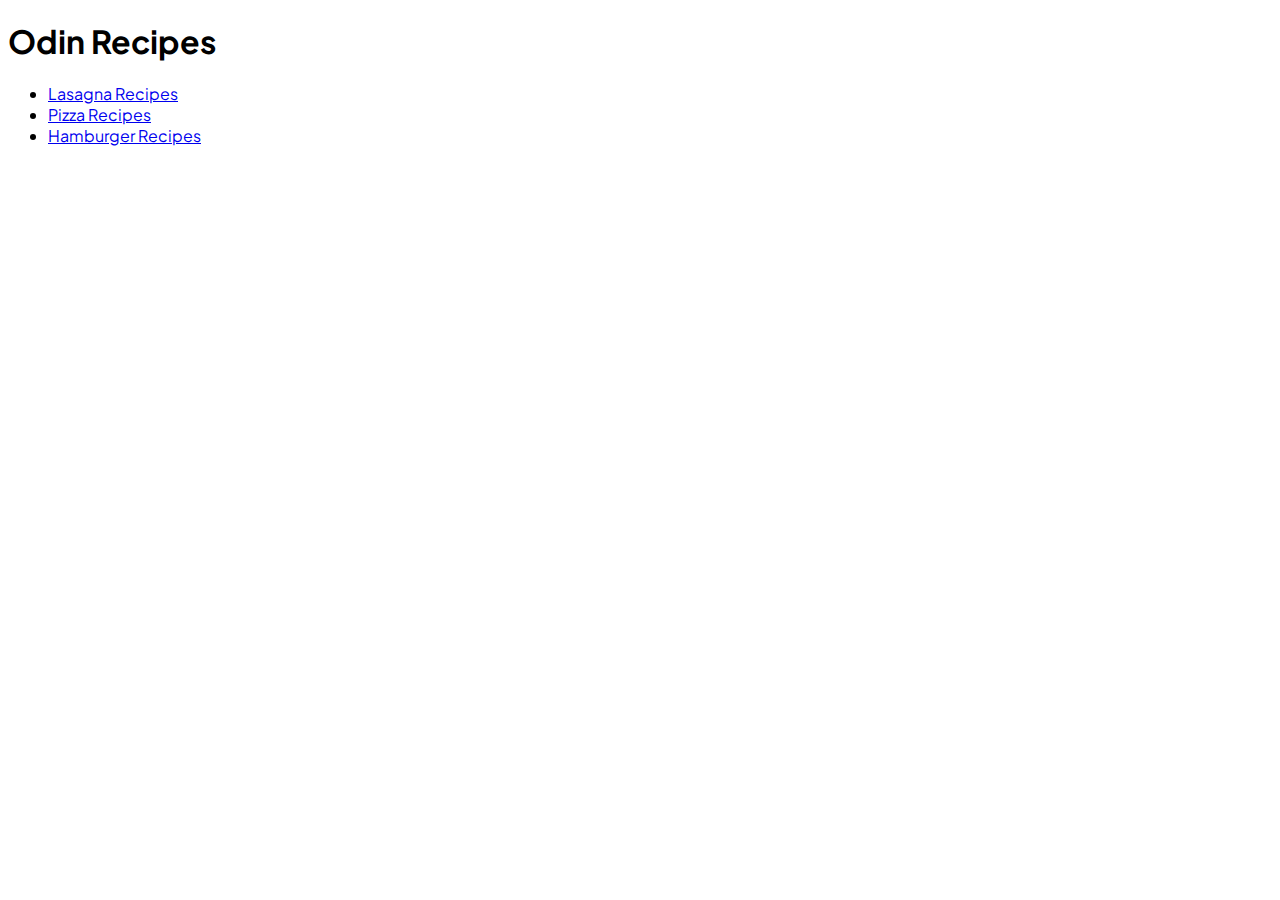
<file: index.html>
<!DOCTYPE html>
<html lang="en">
<head>
    <meta charset="UTF-8">
    <meta name="viewport" content="width=device-width, initial-scale=1.0">
    <title>Odin Recipes</title>
    <link rel="stylesheet" href="style.css">
</head>
<body>
    <h1>Odin Recipes</h1>
    <ul>
        <li><a href="recipes/lasagna.html">Lasagna Recipes</a></li>
        <li><a href="recipes/pizza.html">Pizza Recipes</a></li>
        <li><a href="recipes/hamburger.html">Hamburger Recipes</a></li>
    </ul>
</body>
</html>
</file>
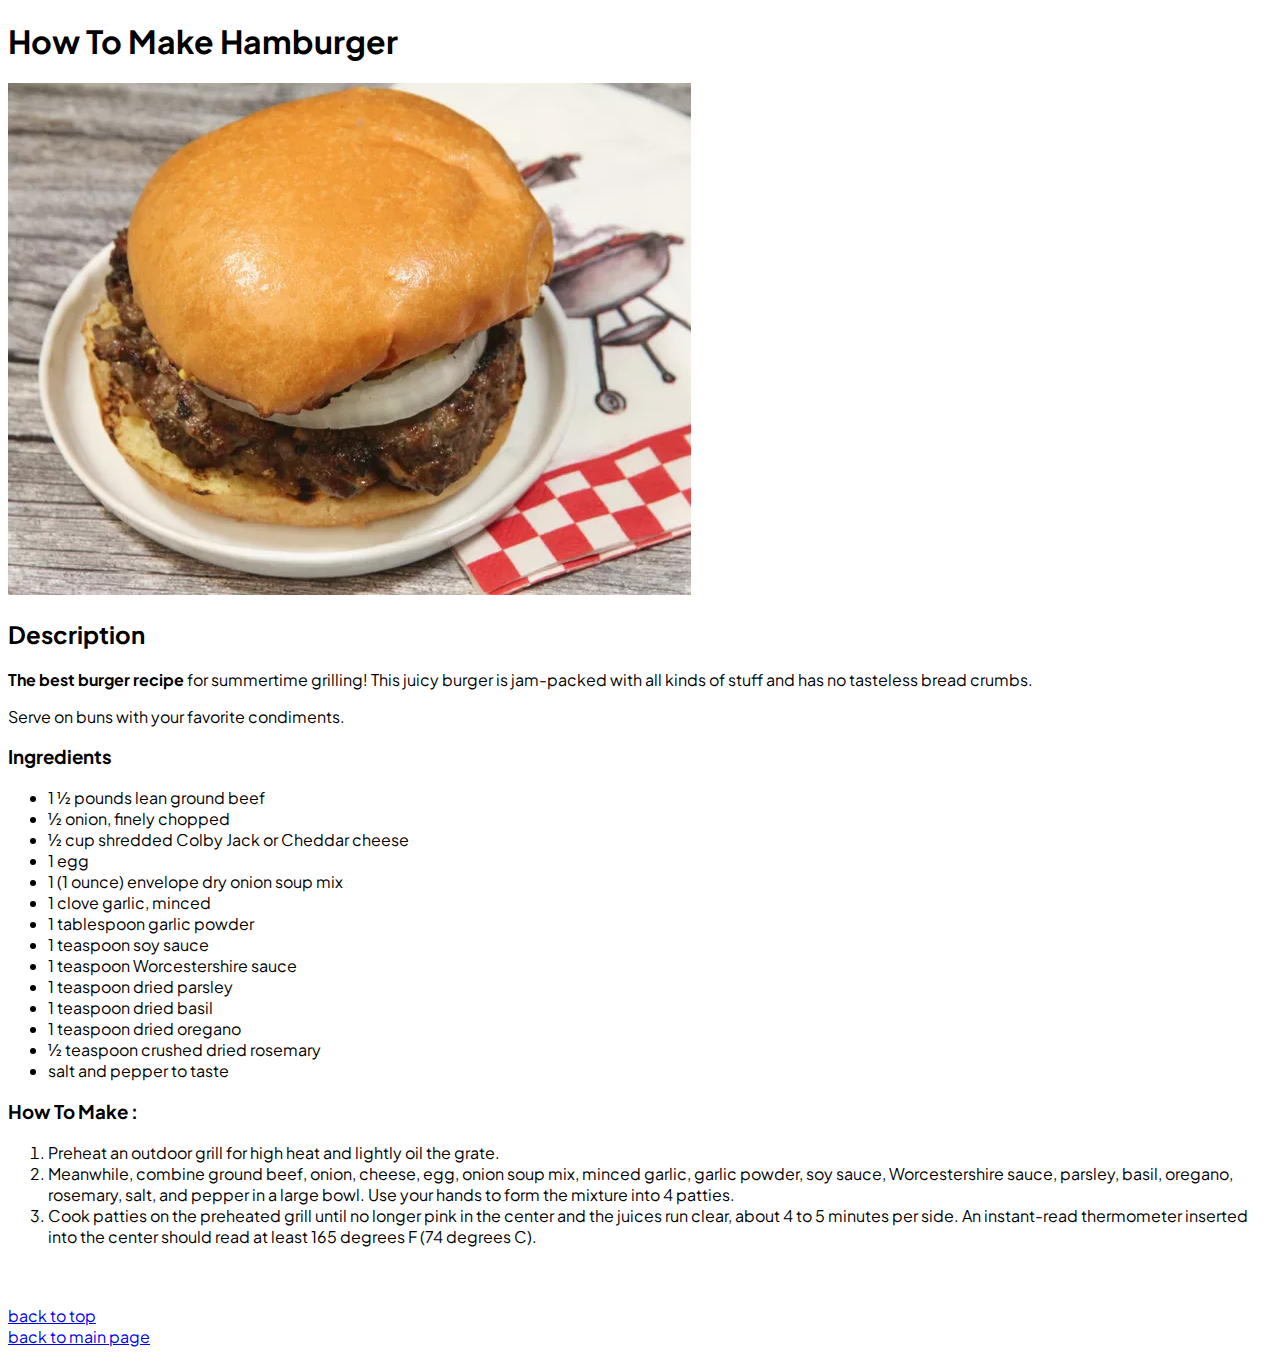
<file: recipes/hamburger.html>
<!DOCTYPE html>
<html lang="en">
  <head>
    <meta charset="UTF-8" />
    <meta name="viewport" content="width=device-width, initial-scale=1.0" />
    <title>Hamburger Recipes</title>
    <link rel="stylesheet" href="../style.css">
  </head>
  <body>
    <h1 id="header">How To Make Hamburger</h1>
    <img src="../img/hamburger.webp" alt="Tasty Hamburger" />

    <h2>Description</h2>
    <strong>The best burger recipe</strong> for summertime grilling! This juicy burger is jam-packed with all kinds of stuff and has no tasteless bread crumbs.
    <p>Serve on buns with your favorite condiments.</p>

    <h3>Ingredients</h3>
    <ul>
      <li>1 ½ pounds lean ground beef</li>
      <li>½ onion, finely chopped</li>
      <li>½ cup shredded Colby Jack or Cheddar cheese</li>
      <li>1 egg</li>
      <li>1 (1 ounce) envelope dry onion soup mix</li>
      <li>1 clove garlic, minced</li>
      <li>1 tablespoon garlic powder</li>
      <li>1 teaspoon soy sauce</li>
      <li>1 teaspoon Worcestershire sauce</li>
      <li>1 teaspoon dried parsley</li>
      <li>1 teaspoon dried basil</li>
      <li>1 teaspoon dried oregano</li>
      <li>½ teaspoon crushed dried rosemary</li>
      <li>salt and pepper to taste</li>
    </ul>

    <h3>How To Make :</h3>
    <ol>
      <li>Preheat an outdoor grill for high heat and lightly oil the grate.</li>
      <li>
        Meanwhile, combine ground beef, onion, cheese, egg, onion soup mix, minced garlic, garlic powder, soy sauce, Worcestershire sauce, parsley, basil, oregano, rosemary, salt, and pepper in a large bowl. Use your hands to form the
        mixture into 4 patties.
      </li>
      <li>
        Cook patties on the preheated grill until no longer pink in the center and the juices run clear, about 4 to 5 minutes per side. An instant-read thermometer inserted into the center should read at least 165 degrees F (74 degrees C).
      </li>
    </ol>

    <br /><br />
    <a href="#header">back to top</a>
    <br />
    <a href="/index.html">back to main page</a>
  </body>
</html>
</file>
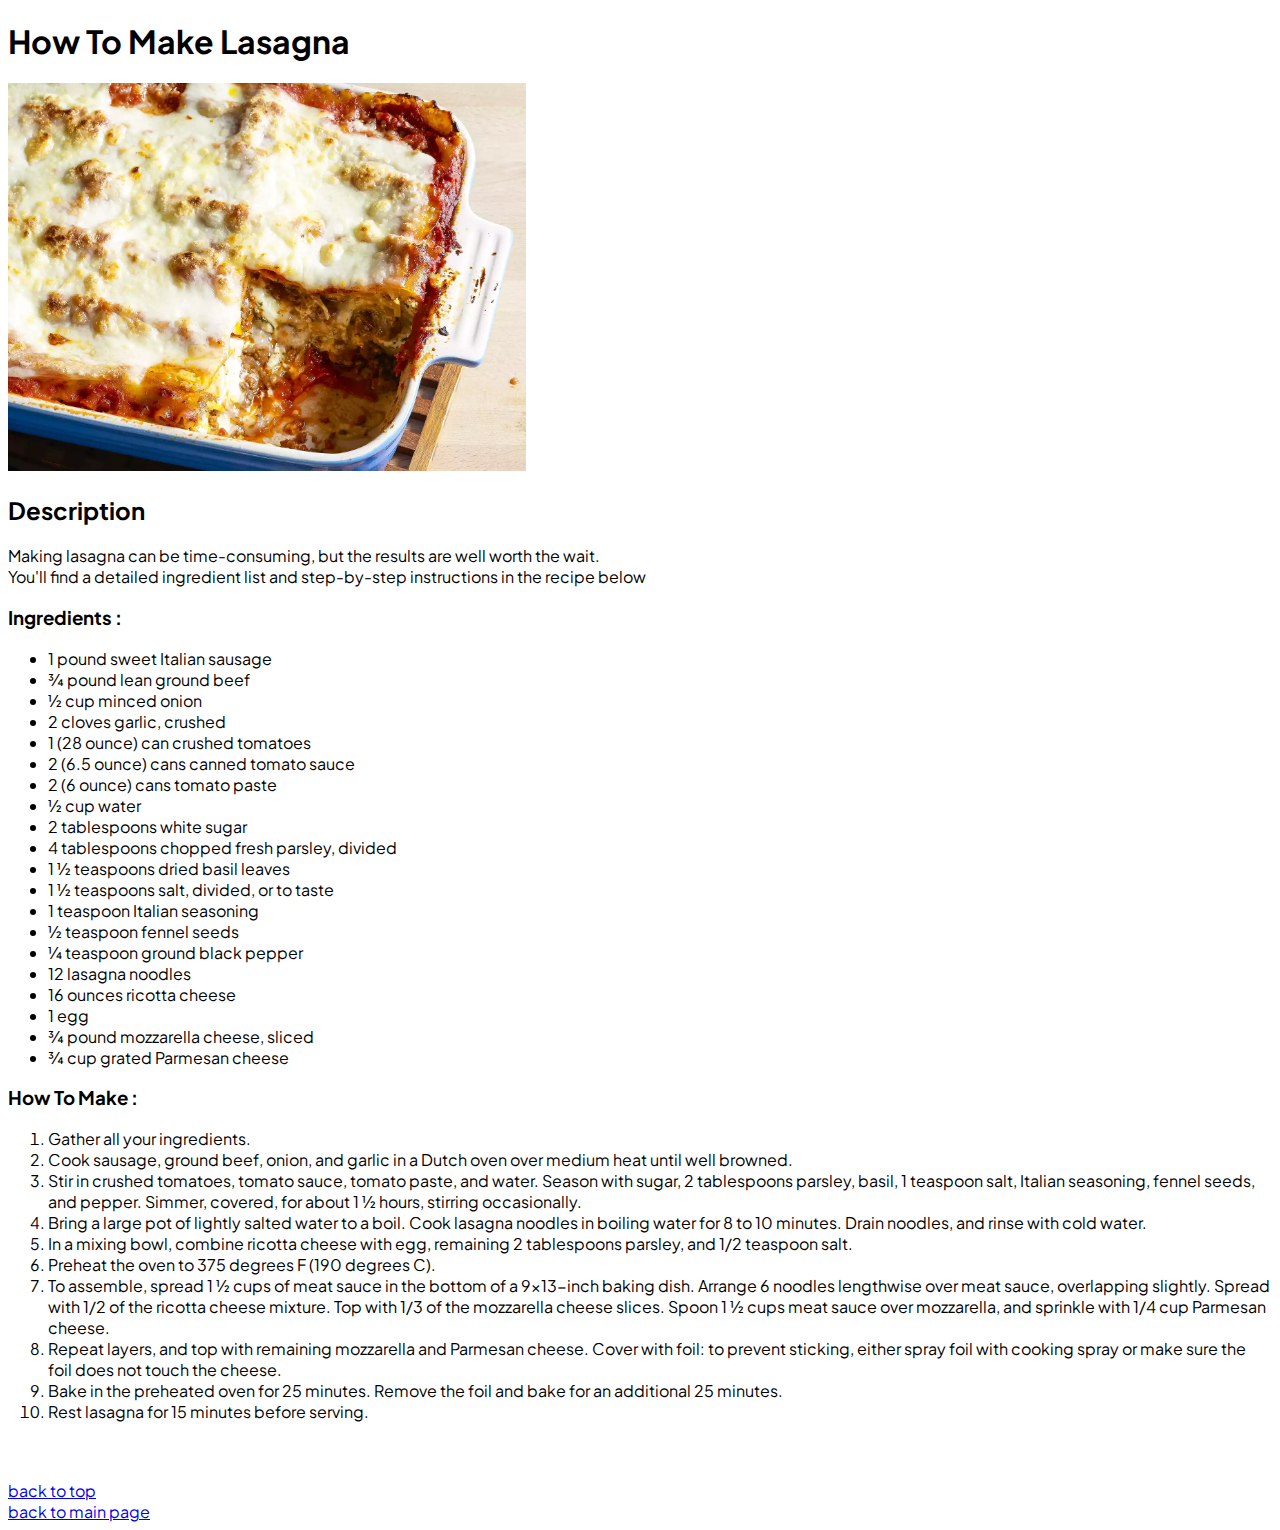
<file: recipes/lasagna.html>
<!DOCTYPE html>
<html lang="en">
  <head>
    <meta charset="UTF-8" />
    <meta name="viewport" content="width=device-width, initial-scale=1.0" />
    <title>Lasagna Recipes</title>
    <link rel="stylesheet" href="../style.css" />
  </head>
  <body>
    <h1 id="header">How To Make Lasagna</h1>
    <img src="../img/lasagna.webp" alt="Delicious Lasagna" width="518" />
    <h2>Description</h2>
    Making lasagna can be time-consuming, but the results are well worth the wait.
    <br />
    You'll find a detailed ingredient list and step-by-step instructions in the recipe below

    <h3>Ingredients :</h3>
    <ul>
      <li>1 pound sweet Italian sausage</li>
      <li>¾ pound lean ground beef</li>
      <li>½ cup minced onion</li>
      <li>2 cloves garlic, crushed</li>
      <li>1 (28 ounce) can crushed tomatoes</li>
      <li>2 (6.5 ounce) cans canned tomato sauce</li>
      <li>2 (6 ounce) cans tomato paste</li>
      <li>½ cup water</li>
      <li>2 tablespoons white sugar</li>
      <li>4 tablespoons chopped fresh parsley, divided</li>
      <li>1 ½ teaspoons dried basil leaves</li>
      <li>1 ½ teaspoons salt, divided, or to taste</li>
      <li>1 teaspoon Italian seasoning</li>
      <li>½ teaspoon fennel seeds</li>
      <li>¼ teaspoon ground black pepper</li>
      <li>12 lasagna noodles</li>
      <li>16 ounces ricotta cheese</li>
      <li>1 egg</li>
      <li>¾ pound mozzarella cheese, sliced</li>
      <li>¾ cup grated Parmesan cheese</li>
    </ul>

    <h3>How To Make :</h3>
    <ol>
      <li>Gather all your ingredients.</li>
      <li>Cook sausage, ground beef, onion, and garlic in a Dutch oven over medium heat until well browned.</li>
      <li>
        Stir in crushed tomatoes, tomato sauce, tomato paste, and water. Season with sugar, 2 tablespoons parsley, basil, 1 teaspoon salt, Italian seasoning, fennel seeds, and pepper. Simmer, covered, for about 1 ½ hours, stirring
        occasionally.
      </li>
      <li>Bring a large pot of lightly salted water to a boil. Cook lasagna noodles in boiling water for 8 to 10 minutes. Drain noodles, and rinse with cold water.</li>
      <li>In a mixing bowl, combine ricotta cheese with egg, remaining 2 tablespoons parsley, and 1/2 teaspoon salt.</li>
      <li>Preheat the oven to 375 degrees F (190 degrees C).</li>
      <li>
        To assemble, spread 1 ½ cups of meat sauce in the bottom of a 9x13-inch baking dish. Arrange 6 noodles lengthwise over meat sauce, overlapping slightly. Spread with 1/2 of the ricotta cheese mixture. Top with 1/3 of the mozzarella
        cheese slices. Spoon 1 ½ cups meat sauce over mozzarella, and sprinkle with 1/4 cup Parmesan cheese.
      </li>
      <li>Repeat layers, and top with remaining mozzarella and Parmesan cheese. Cover with foil: to prevent sticking, either spray foil with cooking spray or make sure the foil does not touch the cheese.</li>
      <li>Bake in the preheated oven for 25 minutes. Remove the foil and bake for an additional 25 minutes.</li>
      <li>Rest lasagna for 15 minutes before serving.</li>
    </ol>
    <br />
    <br />

    <a href="#header">back to top</a>
    <br />
    <a href="../index.html">back to main page</a>
  </body>
</html>
</file>
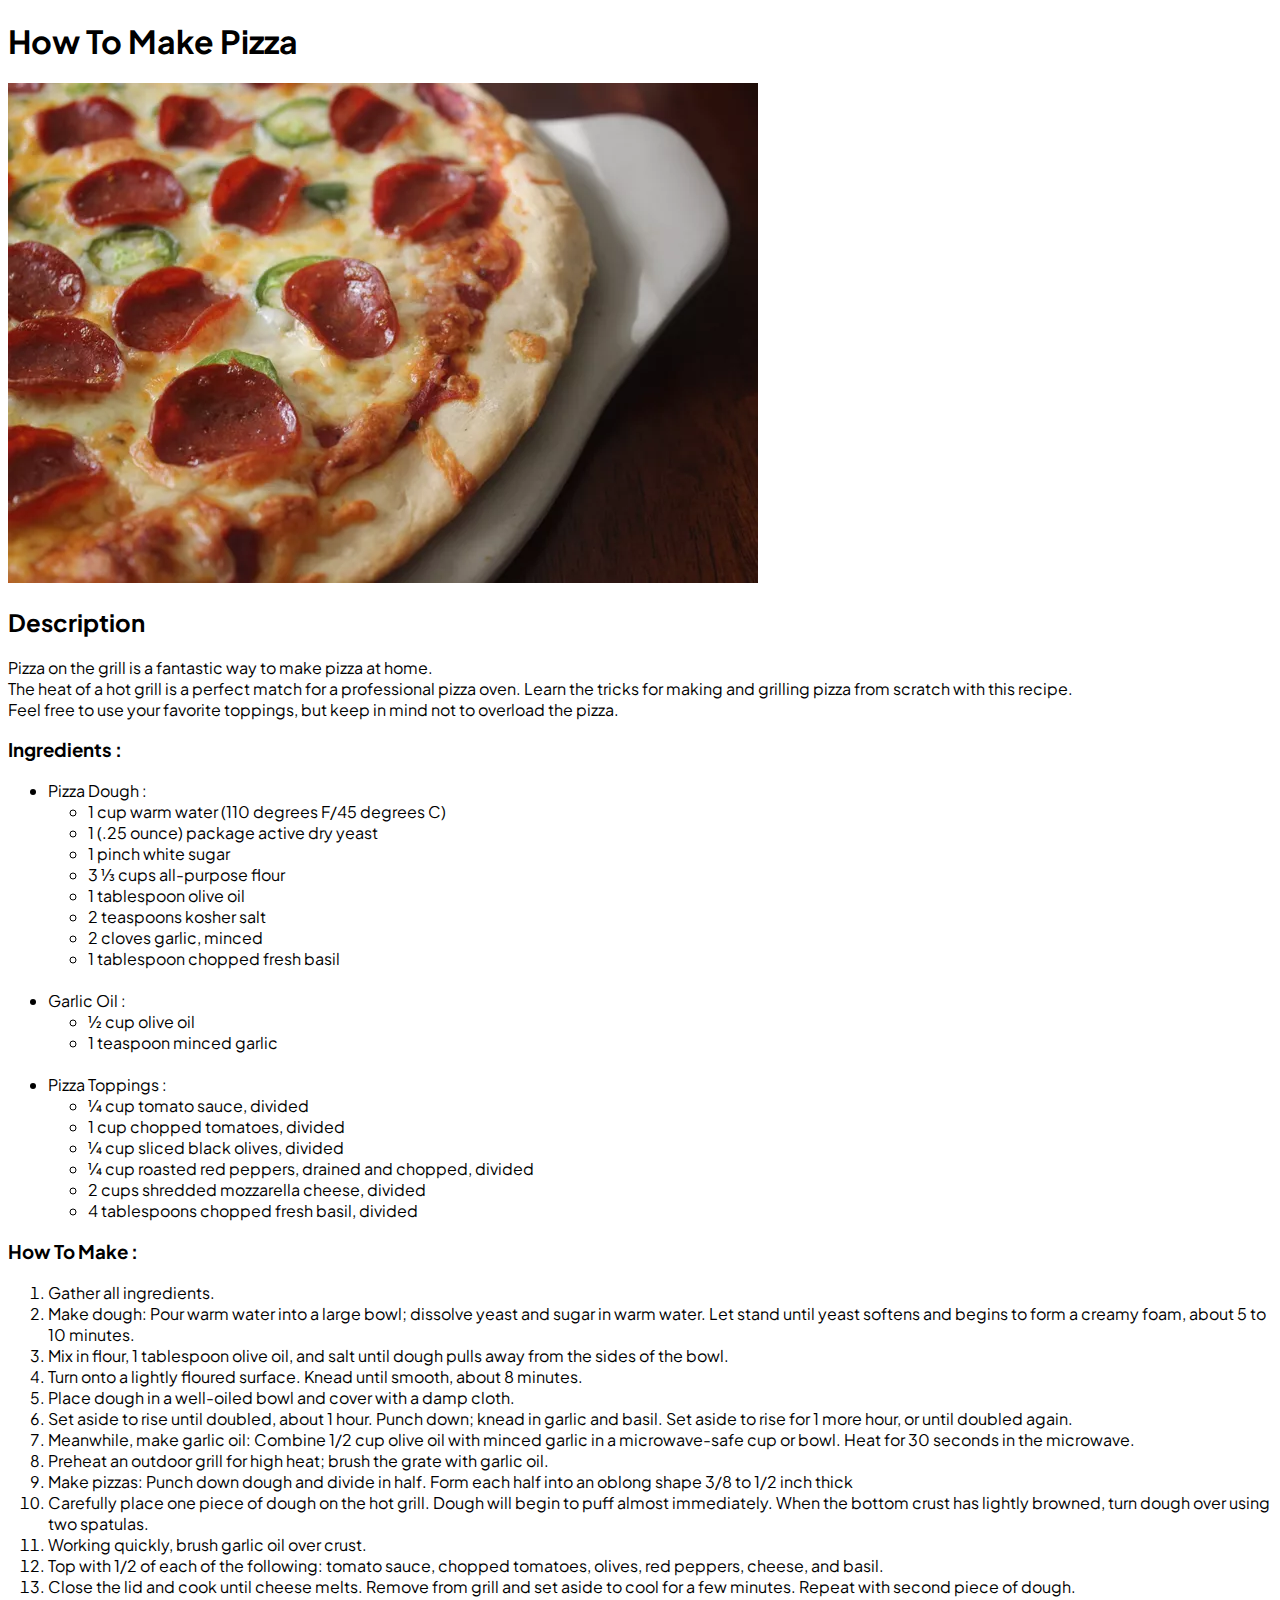
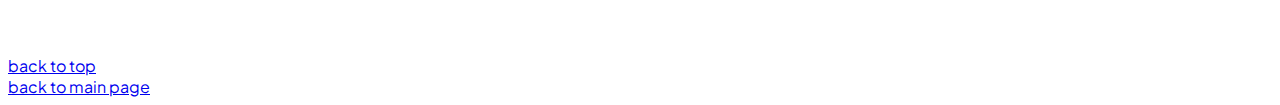
<file: recipes/pizza.html>
<!DOCTYPE html>
<html lang="en">
  <head>
    <meta charset="UTF-8" />
    <meta name="viewport" content="width=device-width, initial-scale=1.0" />
    <title>Pizza Recipes</title>
    <link rel="stylesheet" href="../style.css">
  </head>
  <body>
    <h1 id="header">How To Make Pizza</h1>
    <img src="../img/pizza.webp" alt="Delicious Pizza" />

    <h2>Description</h2>
    Pizza on the grill is a fantastic way to make pizza at home.
    <br />
    The heat of a hot grill is a perfect match for a professional pizza oven. Learn the tricks for making and grilling pizza from scratch with this recipe.
    <br />
    Feel free to use your favorite toppings, but keep in mind not to overload the pizza.

    <h3>Ingredients :</h3>
    <ul>
      <li>
        Pizza Dough :
        <ul>
          <li>1 cup warm water (110 degrees F/45 degrees C)</li>
          <li>1 (.25 ounce) package active dry yeast</li>
          <li>1 pinch white sugar</li>
          <li>3 ⅓ cups all-purpose flour</li>
          <li>1 tablespoon olive oil</li>
          <li>2 teaspoons kosher salt</li>
          <li>2 cloves garlic, minced</li>
          <li>1 tablespoon chopped fresh basil</li>
        </ul>
      </li>

      <br />

      <li>
        Garlic Oil :
        <ul>
          <li>½ cup olive oil</li>
          <li>1 teaspoon minced garlic</li>
        </ul>
      </li>

      <br />

      <li>
        Pizza Toppings :
        <ul>
          <li>¼ cup tomato sauce, divided</li>
          <li>1 cup chopped tomatoes, divided</li>
          <li>¼ cup sliced black olives, divided</li>
          <li>¼ cup roasted red peppers, drained and chopped, divided</li>
          <li>2 cups shredded mozzarella cheese, divided</li>
          <li>4 tablespoons chopped fresh basil, divided</li>
        </ul>
      </li>
    </ul>

    <h3>How To Make :</h3>
    <ol>
      <li>Gather all ingredients.</li>
      <li>Make dough: Pour warm water into a large bowl; dissolve yeast and sugar in warm water. Let stand until yeast softens and begins to form a creamy foam, about 5 to 10 minutes.</li>
      <li>Mix in flour, 1 tablespoon olive oil, and salt until dough pulls away from the sides of the bowl.</li>
      <li>Turn onto a lightly floured surface. Knead until smooth, about 8 minutes.</li>
      <li>Place dough in a well-oiled bowl and cover with a damp cloth.</li>
      <li>Set aside to rise until doubled, about 1 hour. Punch down; knead in garlic and basil. Set aside to rise for 1 more hour, or until doubled again.</li>
      <li>Meanwhile, make garlic oil: Combine 1/2 cup olive oil with minced garlic in a microwave-safe cup or bowl. Heat for 30 seconds in the microwave.</li>
      <li>Preheat an outdoor grill for high heat; brush the grate with garlic oil.</li>
      <li>Make pizzas: Punch down dough and divide in half. Form each half into an oblong shape 3/8 to 1/2 inch thick</li>
      <li>Carefully place one piece of dough on the hot grill. Dough will begin to puff almost immediately. When the bottom crust has lightly browned, turn dough over using two spatulas.</li>
      <li>Working quickly, brush garlic oil over crust.</li>
      <li>Top with 1/2 of each of the following: tomato sauce, chopped tomatoes, olives, red peppers, cheese, and basil.</li>
      <li>Close the lid and cook until cheese melts. Remove from grill and set aside to cool for a few minutes. Repeat with second piece of dough.</li>
    </ol>

    <br />
    <br />
    <a href="#header">back to top</a>
    <br />
    <a href="../index.html">back to main page</a>
  </body>
</html>
</file>
<file: style.css>
@import url('https://fonts.googleapis.com/css2?family=Plus+Jakarta+Sans:ital,wght@0,200..800;1,200..800&display=swap');
body{
    font-family: "Plus Jakarta Sans", sans-serif;
}
</file>
